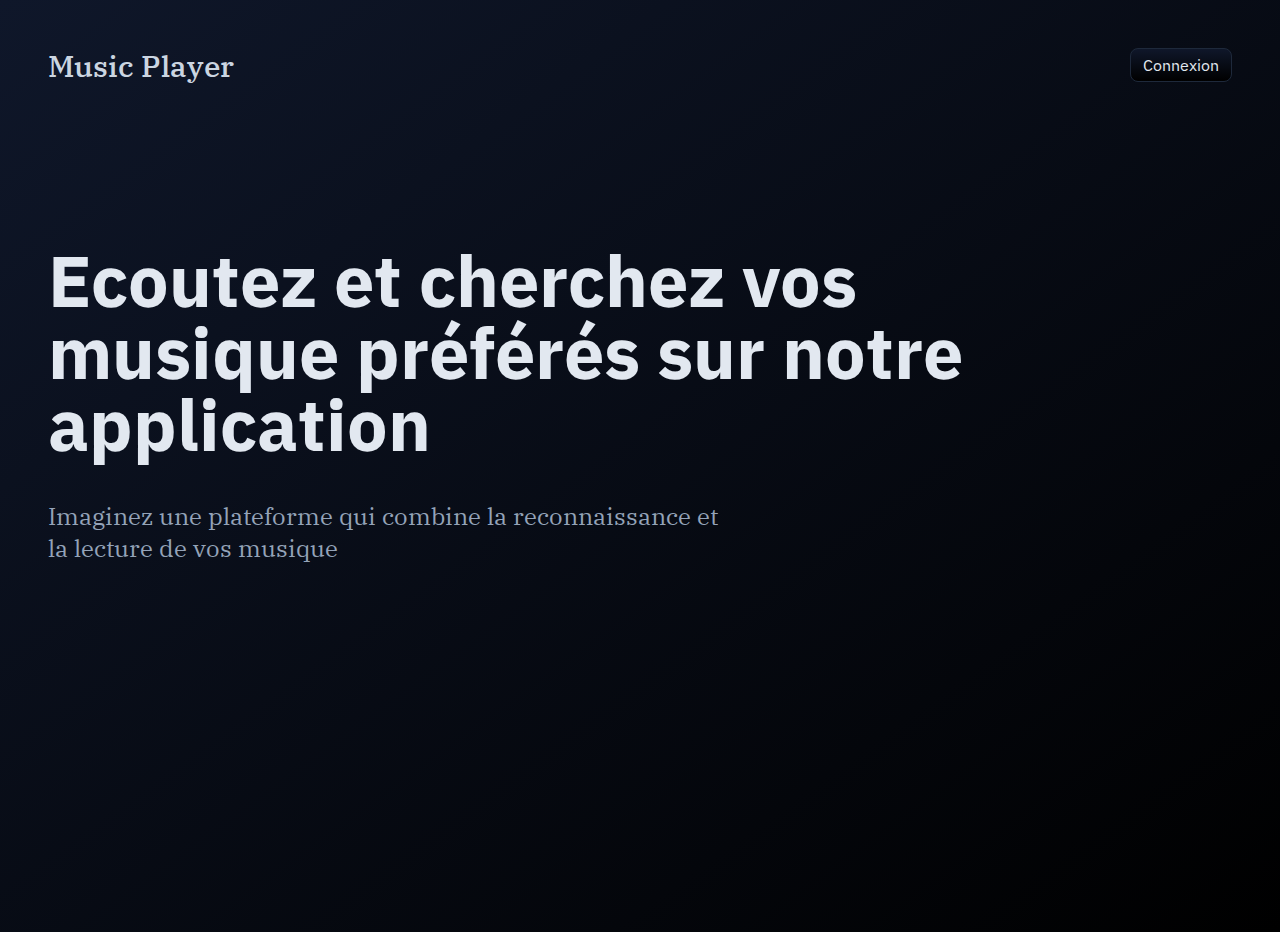
<file: src/templates/index.html>
<!DOCTYPE html>
<html>
  <head>
    <meta charset="utf-8" />
    <title>Music Player</title>
    <meta
      name="viewport"
      content="width=device-width, initial-scale=1.0, maximum-scale=1.0, user-scalable=no"
    />
    <link rel="stylesheet" href="/public/css/output.css" />
    <link rel="shortcut icon" href="/public/image/ChatGPT Image 9 mai 2025, 10_26_52.png" type="image/x-icon">
    <link
      href="https://fonts.googleapis.com/css2?family=IBM+Plex+Serif:ital,wght@0,300;0,400;0,500;0,600;1,400&display=swap"
      rel="stylesheet"
    />
    <link
      href="https://fonts.googleapis.com/css2?family=IBM+Plex+Sans:wght@300;400;500;600;700&display=swap"
      rel="stylesheet"
    />
  </head>

  <body class="bg-gradient-to-br from-gray-900 to-black">
    <div
      class="text-gray-300 container mx-auto p-8 overflow-hidden md:rounded-lg md:p-10 lg:p-12"
    >
      <div class="flex justify-between">
        <h1 class="font-serif text-3xl font-medium">Music Player</h1>
        <a
          href="\chanson"
          class="self-start px-3 py-2 leading-none text-gray-200 border border-gray-800 rounded-lg focus:outline-none focus:shadow-outline bg-gradient-to-b hover:from-indigo-500 from-gray-900 to-black"
        >
        Connexion
    </a>
      </div>

      <div class="h-32 md:h-40"></div>

      <p
        class="font-sans text-4xl font-bold text-gray-200 max-w-5xl lg:text-7xl lg:pr-24 md:text-6xl"
      >
       Ecoutez et cherchez vos musique préférés sur notre application
      </p>
      <div class="h-10"></div>
      <p class="max-w-2xl font-serif text-xl text-gray-400 md:text-2xl">
        Imaginez une plateforme qui combine la reconnaissance et la lecture de vos musique 
      </p>

      <div class="h-40 md:h-40"></div>
      <div class="h-5 md:h-40"></div>
    </div>
    
    
      
  </body>
</html>
</file>
<file: public/css/output.css>
/*! modern-normalize v1.0.0 | MIT License | https://github.com/sindresorhus/modern-normalize */

/*
Document
========
*/

/**
Use a better box model (opinionated).
*/

*,
*::before,
*::after {
  box-sizing: border-box;
}

/**
Use a more readable tab size (opinionated).
*/

:root {
  -moz-tab-size: 4;
  -o-tab-size: 4;
     tab-size: 4;
}

/**
1. Correct the line height in all browsers.
2. Prevent adjustments of font size after orientation changes in iOS.
*/

html {
  line-height: 1.15; /* 1 */
  -webkit-text-size-adjust: 100%; /* 2 */
}

/*
Sections
========
*/

/**
Remove the margin in all browsers.
*/

body {
  margin: 0;
}

/**
Improve consistency of default fonts in all browsers. (https://github.com/sindresorhus/modern-normalize/issues/3)
*/

body {
  font-family:
		system-ui,
		-apple-system, /* Firefox supports this but not yet `system-ui` */
		'Segoe UI',
		Roboto,
		Helvetica,
		Arial,
		sans-serif,
		'Apple Color Emoji',
		'Segoe UI Emoji';
}

/*
Grouping content
================
*/

/**
1. Add the correct height in Firefox.
2. Correct the inheritance of border color in Firefox. (https://bugzilla.mozilla.org/show_bug.cgi?id=190655)
*/

hr {
  height: 0; /* 1 */
  color: inherit; /* 2 */
}

/*
Text-level semantics
====================
*/

/**
Add the correct text decoration in Chrome, Edge, and Safari.
*/

abbr[title] {
  -webkit-text-decoration: underline dotted;
          text-decoration: underline dotted;
}

/**
Add the correct font weight in Edge and Safari.
*/

b,
strong {
  font-weight: bolder;
}

/**
1. Improve consistency of default fonts in all browsers. (https://github.com/sindresorhus/modern-normalize/issues/3)
2. Correct the odd 'em' font sizing in all browsers.
*/

code,
kbd,
samp,
pre {
  font-family:
		ui-monospace,
		SFMono-Regular,
		Consolas,
		'Liberation Mono',
		Menlo,
		monospace; /* 1 */
  font-size: 1em; /* 2 */
}

/**
Add the correct font size in all browsers.
*/

small {
  font-size: 80%;
}

/**
Prevent 'sub' and 'sup' elements from affecting the line height in all browsers.
*/

sub,
sup {
  font-size: 75%;
  line-height: 0;
  position: relative;
  vertical-align: baseline;
}

sub {
  bottom: -0.25em;
}

sup {
  top: -0.5em;
}

/*
Tabular data
============
*/

/**
1. Remove text indentation from table contents in Chrome and Safari. (https://bugs.chromium.org/p/chromium/issues/detail?id=999088, https://bugs.webkit.org/show_bug.cgi?id=201297)
2. Correct table border color inheritance in all Chrome and Safari. (https://bugs.chromium.org/p/chromium/issues/detail?id=935729, https://bugs.webkit.org/show_bug.cgi?id=195016)
*/

table {
  text-indent: 0; /* 1 */
  border-color: inherit; /* 2 */
}

/*
Forms
=====
*/

/**
1. Change the font styles in all browsers.
2. Remove the margin in Firefox and Safari.
*/

button,
input,
optgroup,
select,
textarea {
  font-family: inherit; /* 1 */
  font-size: 100%; /* 1 */
  line-height: 1.15; /* 1 */
  margin: 0; /* 2 */
}

/**
Remove the inheritance of text transform in Edge and Firefox.
1. Remove the inheritance of text transform in Firefox.
*/

button,
select { /* 1 */
  text-transform: none;
}

/**
Correct the inability to style clickable types in iOS and Safari.
*/

button {
  -webkit-appearance: button;
}

/**
Remove the inner border and padding in Firefox.
*/

/**
Restore the focus styles unset by the previous rule.
*/

/**
Remove the additional ':invalid' styles in Firefox.
See: https://github.com/mozilla/gecko-dev/blob/2f9eacd9d3d995c937b4251a5557d95d494c9be1/layout/style/res/forms.css#L728-L737
*/

/**
Remove the padding so developers are not caught out when they zero out 'fieldset' elements in all browsers.
*/

legend {
  padding: 0;
}

/**
Add the correct vertical alignment in Chrome and Firefox.
*/

progress {
  vertical-align: baseline;
}

/**
Correct the cursor style of increment and decrement buttons in Safari.
*/

/**
1. Correct the odd appearance in Chrome and Safari.
2. Correct the outline style in Safari.
*/

/**
Remove the inner padding in Chrome and Safari on macOS.
*/

/**
1. Correct the inability to style clickable types in iOS and Safari.
2. Change font properties to 'inherit' in Safari.
*/

/*
Interactive
===========
*/

/*
Add the correct display in Chrome and Safari.
*/

summary {
  display: list-item;
}

/**
 * Manually forked from SUIT CSS Base: https://github.com/suitcss/base
 * A thin layer on top of normalize.css that provides a starting point more
 * suitable for web applications.
 */

/**
 * Removes the default spacing and border for appropriate elements.
 */

blockquote,
dl,
dd,
h1,
h2,
h3,
h4,
h5,
h6,
hr,
figure,
p,
pre {
  margin: 0;
}

button {
  background-color: transparent;
  background-image: none;
}

/**
 * Work around a Firefox/IE bug where the transparent `button` background
 * results in a loss of the default `button` focus styles.
 */

button:focus {
  outline: 1px dotted;
  outline: 5px auto -webkit-focus-ring-color;
}

fieldset {
  margin: 0;
  padding: 0;
}

ol,
ul {
  list-style: none;
  margin: 0;
  padding: 0;
}

/**
 * Tailwind custom reset styles
 */

/**
 * 1. Use the user's configured `sans` font-family (with Tailwind's default
 *    sans-serif font stack as a fallback) as a sane default.
 * 2. Use Tailwind's default "normal" line-height so the user isn't forced
 *    to override it to ensure consistency even when using the default theme.
 */

html {
  font-family: IBM Plex Sans, ui-sans-serif, system-ui, -apple-system, BlinkMacSystemFont, "Segoe UI", Roboto, "Helvetica Neue", Arial, "Noto Sans", sans-serif, "Apple Color Emoji", "Segoe UI Emoji", "Segoe UI Symbol", "Noto Color Emoji"; /* 1 */
  line-height: 1.5; /* 2 */
}

/**
 * Inherit font-family and line-height from `html` so users can set them as
 * a class directly on the `html` element.
 */

body {
  font-family: inherit;
  line-height: inherit;
}

/**
 * 1. Prevent padding and border from affecting element width.
 *
 *    We used to set this in the html element and inherit from
 *    the parent element for everything else. This caused issues
 *    in shadow-dom-enhanced elements like <details> where the content
 *    is wrapped by a div with box-sizing set to `content-box`.
 *
 *    https://github.com/mozdevs/cssremedy/issues/4
 *
 *
 * 2. Allow adding a border to an element by just adding a border-width.
 *
 *    By default, the way the browser specifies that an element should have no
 *    border is by setting it's border-style to `none` in the user-agent
 *    stylesheet.
 *
 *    In order to easily add borders to elements by just setting the `border-width`
 *    property, we change the default border-style for all elements to `solid`, and
 *    use border-width to hide them instead. This way our `border` utilities only
 *    need to set the `border-width` property instead of the entire `border`
 *    shorthand, making our border utilities much more straightforward to compose.
 *
 *    https://github.com/tailwindcss/tailwindcss/pull/116
 */

*,
::before,
::after {
  box-sizing: border-box; /* 1 */
  border-width: 0; /* 2 */
  border-style: solid; /* 2 */
  border-color: #e2e8f0; /* 2 */
}

/*
 * Ensure horizontal rules are visible by default
 */

hr {
  border-top-width: 1px;
}

/**
 * Undo the `border-style: none` reset that Normalize applies to images so that
 * our `border-{width}` utilities have the expected effect.
 *
 * The Normalize reset is unnecessary for us since we default the border-width
 * to 0 on all elements.
 *
 * https://github.com/tailwindcss/tailwindcss/issues/362
 */

img {
  border-style: solid;
}

textarea {
  resize: vertical;
}

input::-moz-placeholder, textarea::-moz-placeholder {
  color: #94a3b8;
}

input:-ms-input-placeholder, textarea:-ms-input-placeholder {
  color: #94a3b8;
}

input::placeholder,
textarea::placeholder {
  color: #94a3b8;
}

button {
  cursor: pointer;
}

table {
  border-collapse: collapse;
}

h1,
h2,
h3,
h4,
h5,
h6 {
  font-size: inherit;
  font-weight: inherit;
}

/**
 * Reset links to optimize for opt-in styling instead of
 * opt-out.
 */

a {
  color: inherit;
  text-decoration: inherit;
}

/**
 * Reset form element properties that are easy to forget to
 * style explicitly so you don't inadvertently introduce
 * styles that deviate from your design system. These styles
 * supplement a partial reset that is already applied by
 * normalize.css.
 */

button,
input,
optgroup,
select,
textarea {
  padding: 0;
  line-height: inherit;
  color: inherit;
}

/**
 * Use the configured 'mono' font family for elements that
 * are expected to be rendered with a monospace font, falling
 * back to the system monospace stack if there is no configured
 * 'mono' font family.
 */

pre,
code,
kbd,
samp {
  font-family: ui-monospace, SFMono-Regular, Menlo, Monaco, Consolas, "Liberation Mono", "Courier New", monospace;
}

/**
 * Make replaced elements `display: block` by default as that's
 * the behavior you want almost all of the time. Inspired by
 * CSS Remedy, with `svg` added as well.
 *
 * https://github.com/mozdevs/cssremedy/issues/14
 */

img,
svg,
video,
canvas,
audio,
iframe,
embed,
object {
  display: block;
  vertical-align: middle;
}

/**
 * Constrain images and videos to the parent width and preserve
 * their instrinsic aspect ratio.
 *
 * https://github.com/mozdevs/cssremedy/issues/14
 */

img,
video {
  max-width: 100%;
  height: auto;
}

.container {
  width: 100%;
}

@media (min-width: 640px) {
  .container {
    max-width: 640px;
  }
}

@media (min-width: 768px) {
  .container {
    max-width: 768px;
  }
}

@media (min-width: 1024px) {
  .container {
    max-width: 1024px;
  }
}

@media (min-width: 1280px) {
  .container {
    max-width: 1280px;
  }
}

@media (min-width: 1536px) {
  .container {
    max-width: 1536px;
  }
}

.space-y-1 > :not([hidden]) ~ :not([hidden]) {
  --tw-space-y-reverse: 0;
  margin-top: calc(0.25rem * calc(1 - var(--tw-space-y-reverse)));
  margin-bottom: calc(0.25rem * var(--tw-space-y-reverse));
}

.bg-clip-text {
  -webkit-background-clip: text;
          background-clip: text;
}

.bg-green-800 {
  --tw-bg-opacity: 1;
  background-color: rgba(6, 95, 70, var(--tw-bg-opacity));
}

.bg-indigo-800 {
  --tw-bg-opacity: 1;
  background-color: rgba(55, 48, 163, var(--tw-bg-opacity));
}

.bg-teal-800 {
  --tw-bg-opacity: 1;
  background-color: rgba(17, 94, 89, var(--tw-bg-opacity));
}

.bg-gradient-to-br {
  background-image: linear-gradient(to bottom right, var(--tw-gradient-stops));
}

.bg-gradient-to-b {
  background-image: linear-gradient(to bottom, var(--tw-gradient-stops));
}

.bg-gradient-to-bl {
  background-image: linear-gradient(to bottom left, var(--tw-gradient-stops));
}

.from-gray-900 {
  --tw-gradient-from: #0f172a;
  --tw-gradient-stops: var(--tw-gradient-from), var(--tw-gradient-to, rgba(15, 23, 42, 0));
}

.from-green-400 {
  --tw-gradient-from: #34d399;
  --tw-gradient-stops: var(--tw-gradient-from), var(--tw-gradient-to, rgba(52, 211, 153, 0));
}

.from-teal-400 {
  --tw-gradient-from: #2dd4bf;
  --tw-gradient-stops: var(--tw-gradient-from), var(--tw-gradient-to, rgba(45, 212, 191, 0));
}

.to-black {
  --tw-gradient-to: #000;
}

.to-green-600 {
  --tw-gradient-to: #059669;
}

.to-teal-600 {
  --tw-gradient-to: #0d9488;
}

.hover\:from-indigo-500:hover {
  --tw-gradient-from: #6366f1;
  --tw-gradient-stops: var(--tw-gradient-from), var(--tw-gradient-to, rgba(99, 102, 241, 0));
}

.border-gray-800 {
  --tw-border-opacity: 1;
  border-color: rgba(30, 41, 59, var(--tw-border-opacity));
}

.rounded-lg {
  border-radius: 0.5rem;
}

.rounded-full {
  border-radius: 9999px;
}

.border {
  border-width: 1px;
}

.border-t {
  border-top-width: 1px;
}

.inline {
  display: inline;
}

.flex {
  display: flex;
}

.table {
  display: table;
}

.grid {
  display: grid;
}

.flex-col {
  flex-direction: column;
}

.items-center {
  align-items: center;
}

.self-start {
  align-self: flex-start;
}

.justify-center {
  justify-content: center;
}

.justify-between {
  justify-content: space-between;
}

.font-sans {
  font-family: IBM Plex Sans, ui-sans-serif, system-ui, -apple-system, BlinkMacSystemFont, "Segoe UI", Roboto, "Helvetica Neue", Arial, "Noto Sans", sans-serif, "Apple Color Emoji", "Segoe UI Emoji", "Segoe UI Symbol", "Noto Color Emoji";
}

.font-serif {
  font-family: IBM Plex Serif, ui-serif, Georgia, Cambria, "Times New Roman", Times, serif;
}

.font-medium {
  font-weight: 500;
}

.font-semibold {
  font-weight: 600;
}

.font-bold {
  font-weight: 700;
}

.h-4 {
  height: 1rem;
}

.h-6 {
  height: 1.5rem;
}

.h-8 {
  height: 2rem;
}

.h-10 {
  height: 2.5rem;
}

.h-12 {
  height: 3rem;
}

.h-14 {
  height: 3.5rem;
}

.h-32 {
  height: 8rem;
}

.h-40 {
  height: 10rem;
}

.h-96 {
  height: 24rem;
}

.text-xl {
  font-size: 1.25rem;
  line-height: 1.75rem;
}

.text-3xl {
  font-size: 1.875rem;
  line-height: 2.25rem;
}

.text-4xl {
  font-size: 2.25rem;
  line-height: 2.5rem;
}

.leading-none {
  line-height: 1;
}

.mx-auto {
  margin-left: auto;
  margin-right: auto;
}

.-mr-24 {
  margin-right: -6rem;
}

.max-w-2xl {
  max-width: 42rem;
}

.max-w-5xl {
  max-width: 64rem;
}

.focus\:outline-none:focus {
  outline: 2px solid transparent;
  outline-offset: 2px;
}

.overflow-hidden {
  overflow: hidden;
}

.p-8 {
  padding: 2rem;
}

.py-2 {
  padding-top: 0.5rem;
  padding-bottom: 0.5rem;
}

.px-3 {
  padding-left: 0.75rem;
  padding-right: 0.75rem;
}

.py-16 {
  padding-top: 4rem;
  padding-bottom: 4rem;
}

.pb-4 {
  padding-bottom: 1rem;
}

.pt-8 {
  padding-top: 2rem;
}

* {
  --tw-shadow: 0 0 #0000;
}

.shadow-lg {
  --tw-shadow: 0 10px 15px -3px rgba(0, 0, 0, 0.1), 0 4px 6px -2px rgba(0, 0, 0, 0.05);
  box-shadow: var(--tw-ring-offset-shadow, 0 0 #0000), var(--tw-ring-shadow, 0 0 #0000), var(--tw-shadow);
}

.shadow-2xl {
  --tw-shadow: 0 25px 50px -12px rgba(0, 0, 0, 0.25);
  box-shadow: var(--tw-ring-offset-shadow, 0 0 #0000), var(--tw-ring-shadow, 0 0 #0000), var(--tw-shadow);
}

* {
  --tw-ring-inset: var(--tw-empty,/*!*/ /*!*/);
  --tw-ring-offset-width: 0px;
  --tw-ring-offset-color: #fff;
  --tw-ring-color: rgba(59, 130, 246, 0.5);
  --tw-ring-offset-shadow: 0 0 #0000;
  --tw-ring-shadow: 0 0 #0000;
}

.text-transparent {
  color: transparent;
}

.text-gray-200 {
  --tw-text-opacity: 1;
  color: rgba(226, 232, 240, var(--tw-text-opacity));
}

.text-gray-300 {
  --tw-text-opacity: 1;
  color: rgba(203, 213, 225, var(--tw-text-opacity));
}

.text-gray-400 {
  --tw-text-opacity: 1;
  color: rgba(148, 163, 184, var(--tw-text-opacity));
}

.text-gray-600 {
  --tw-text-opacity: 1;
  color: rgba(71, 85, 105, var(--tw-text-opacity));
}

.text-green-400 {
  --tw-text-opacity: 1;
  color: rgba(52, 211, 153, var(--tw-text-opacity));
}

.text-indigo-400 {
  --tw-text-opacity: 1;
  color: rgba(129, 140, 248, var(--tw-text-opacity));
}

.text-teal-400 {
  --tw-text-opacity: 1;
  color: rgba(45, 212, 191, var(--tw-text-opacity));
}

.hover\:underline:hover {
  text-decoration: underline;
}

.w-14 {
  width: 3.5rem;
}

.gap-4 {
  gap: 1rem;
}

.gap-6 {
  gap: 1.5rem;
}

.gap-8 {
  gap: 2rem;
}

.grid-cols-2 {
  grid-template-columns: repeat(2, minmax(0, 1fr));
}

@-webkit-keyframes spin {
  to {
    transform: rotate(360deg);
  }
}

@keyframes spin {
  to {
    transform: rotate(360deg);
  }
}

@-webkit-keyframes ping {
  75%, 100% {
    transform: scale(2);
    opacity: 0;
  }
}

@keyframes ping {
  75%, 100% {
    transform: scale(2);
    opacity: 0;
  }
}

@-webkit-keyframes pulse {
  50% {
    opacity: .5;
  }
}

@keyframes pulse {
  50% {
    opacity: .5;
  }
}

@-webkit-keyframes bounce {
  0%, 100% {
    transform: translateY(-25%);
    -webkit-animation-timing-function: cubic-bezier(0.8,0,1,1);
            animation-timing-function: cubic-bezier(0.8,0,1,1);
  }

  50% {
    transform: none;
    -webkit-animation-timing-function: cubic-bezier(0,0,0.2,1);
            animation-timing-function: cubic-bezier(0,0,0.2,1);
  }
}

@keyframes bounce {
  0%, 100% {
    transform: translateY(-25%);
    -webkit-animation-timing-function: cubic-bezier(0.8,0,1,1);
            animation-timing-function: cubic-bezier(0.8,0,1,1);
  }

  50% {
    transform: none;
    -webkit-animation-timing-function: cubic-bezier(0,0,0.2,1);
            animation-timing-function: cubic-bezier(0,0,0.2,1);
  }
}

@media (min-width: 640px) {
}

@media (min-width: 768px) {
  .md\:rounded-lg {
    border-radius: 0.5rem;
  }

  .md\:rounded-l-full {
    border-top-left-radius: 9999px;
    border-bottom-left-radius: 9999px;
  }

  .md\:h-40 {
    height: 10rem;
  }

  .md\:text-2xl {
    font-size: 1.5rem;
    line-height: 2rem;
  }

  .md\:text-6xl {
    font-size: 3.75rem;
    line-height: 1;
  }

  .md\:p-10 {
    padding: 2.5rem;
  }

  .md\:p-12 {
    padding: 3rem;
  }

  .md\:pr-10 {
    padding-right: 2.5rem;
  }

  .md\:grid-cols-2 {
    grid-template-columns: repeat(2, minmax(0, 1fr));
  }

  .md\:grid-cols-3 {
    grid-template-columns: repeat(3, minmax(0, 1fr));
  }

  .md\:grid-cols-4 {
    grid-template-columns: repeat(4, minmax(0, 1fr));
  }

  .md\:col-span-2 {
    grid-column: span 2 / span 2;
  }
}

@media (min-width: 1024px) {
  .lg\:text-7xl {
    font-size: 4.5rem;
    line-height: 1;
  }

  .lg\:p-12 {
    padding: 3rem;
  }

  .lg\:pr-24 {
    padding-right: 6rem;
  }

  .lg\:grid-cols-3 {
    grid-template-columns: repeat(3, minmax(0, 1fr));
  }
}

@media (min-width: 1280px) {
}

@media (min-width: 1536px) {
}
</file>
